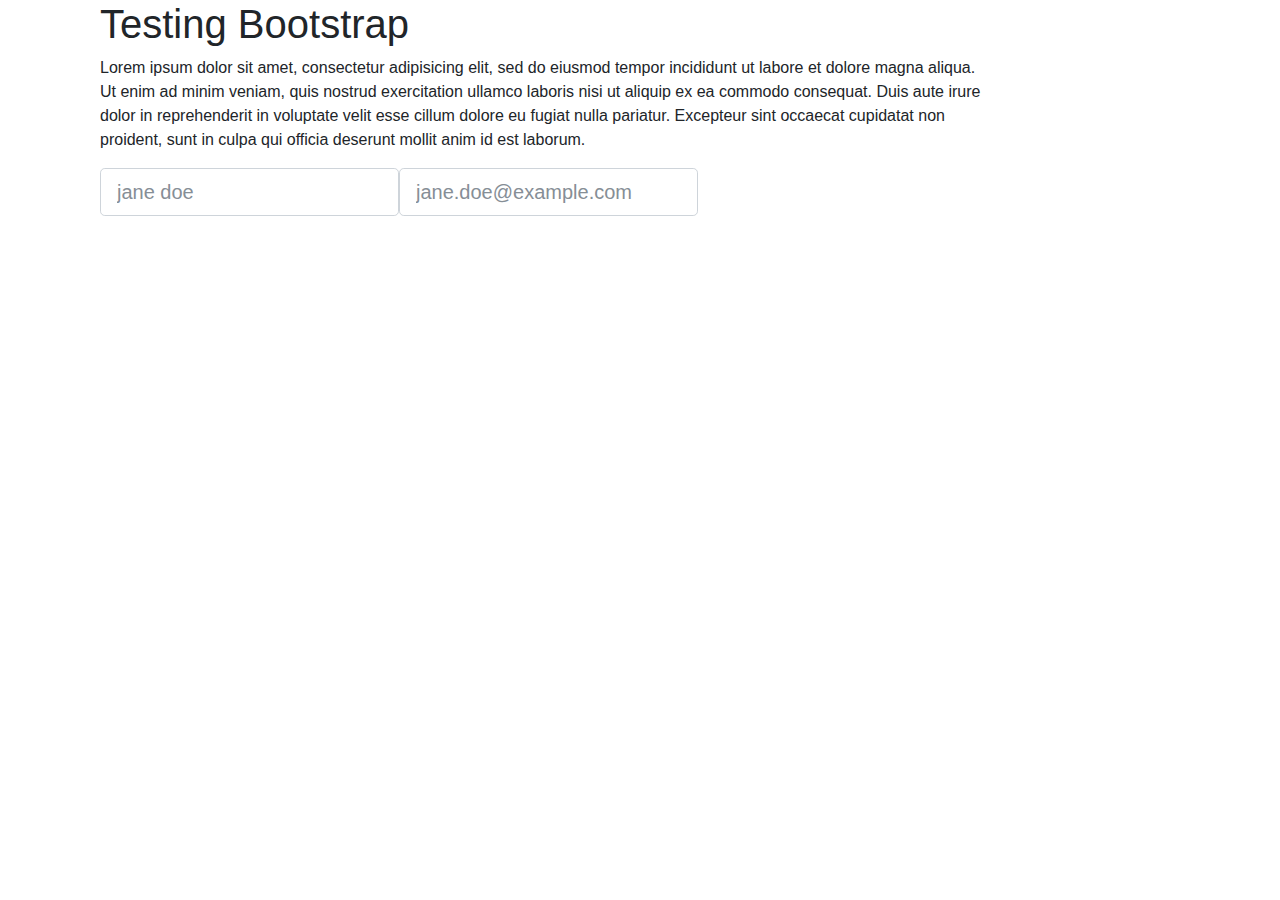
<file: bootstrap/index.html>
<!doctype html>
<html lang="en">
  <head>
    <title>Testing bootsrap</title>
    <!-- Required meta tags -->
    <meta charset="utf-8">
    <meta name="viewport" content="width=device-width, initial-scale=1, shrink-to-fit=no">

    <!-- Bootstrap CSS -->
    <link rel="stylesheet" href="css/bootstrap.min.css">
    <!--
    <link rel="stylesheet" href="https://maxcdn.bootstrapcdn.com/bootstrap/4.0.0-beta.2/css/bootstrap.min.css" integrity="sha384-PsH8R72JQ3SOdhVi3uxftmaW6Vc51MKb0q5P2rRUpPvrszuE4W1povHYgTpBfshb" crossorigin="anonymous">
    -->
  </head>
  <body>

    <section id="cover">
      <div id="cover-caption">
        <div class="container">
          <div class="col-sm-10 col-sm-offset-1">
            <h1>Testing Bootstrap</h1>
            <p>Lorem ipsum dolor sit amet, consectetur adipisicing elit, sed do eiusmod tempor incididunt ut labore et dolore magna aliqua. Ut enim ad minim veniam, quis nostrud exercitation ullamco laboris nisi ut aliquip ex ea commodo consequat. Duis aute irure dolor in reprehenderit in voluptate velit esse cillum dolore eu fugiat nulla pariatur. Excepteur sint occaecat cupidatat non proident, sunt in culpa qui officia deserunt mollit anim id est laborum.</p>
            <form action="" class="form-inline">
              <div class="form-group">
                <label class="sr-only">Name</label>
                <input type="text" class="form-control form-control-lg" placeholder="jane doe" name="" value="">
              </div>
              <div class="form-group">
                <label class="sr-only">email</label>
                <input type="email" class="form-control form-control-lg" placeholder="jane.doe@example.com" name="" value="">
              </div>
            </form>
          </div>
        </div>
      </div>
    </section>


    <!-- Optional JavaScript -->
    <!-- jQuery first, then Popper.js, then Bootstrap JS -->
    <script src="https://code.jquery.com/jquery-3.2.1.slim.min.js" integrity="sha384-KJ3o2DKtIkvYIK3UENzmM7KCkRr/rE9/Qpg6aAZGJwFDMVNA/GpGFF93hXpG5KkN" crossorigin="anonymous"></script>
    <script src="https://cdnjs.cloudflare.com/ajax/libs/popper.js/1.12.3/umd/popper.min.js" integrity="sha384-vFJXuSJphROIrBnz7yo7oB41mKfc8JzQZiCq4NCceLEaO4IHwicKwpJf9c9IpFgh" crossorigin="anonymous"></script>
    <script src="js/bootstrap.min.js"></script>
    <!--
    <script src="https://maxcdn.bootstrapcdn.com/bootstrap/4.0.0-beta.2/js/bootstrap.min.js" integrity="sha384-alpBpkh1PFOepccYVYDB4do5UnbKysX5WZXm3XxPqe5iKTfUKjNkCk9SaVuEZflJ" crossorigin="anonymous"></script>
    -->
  </body>
</html>
</file>
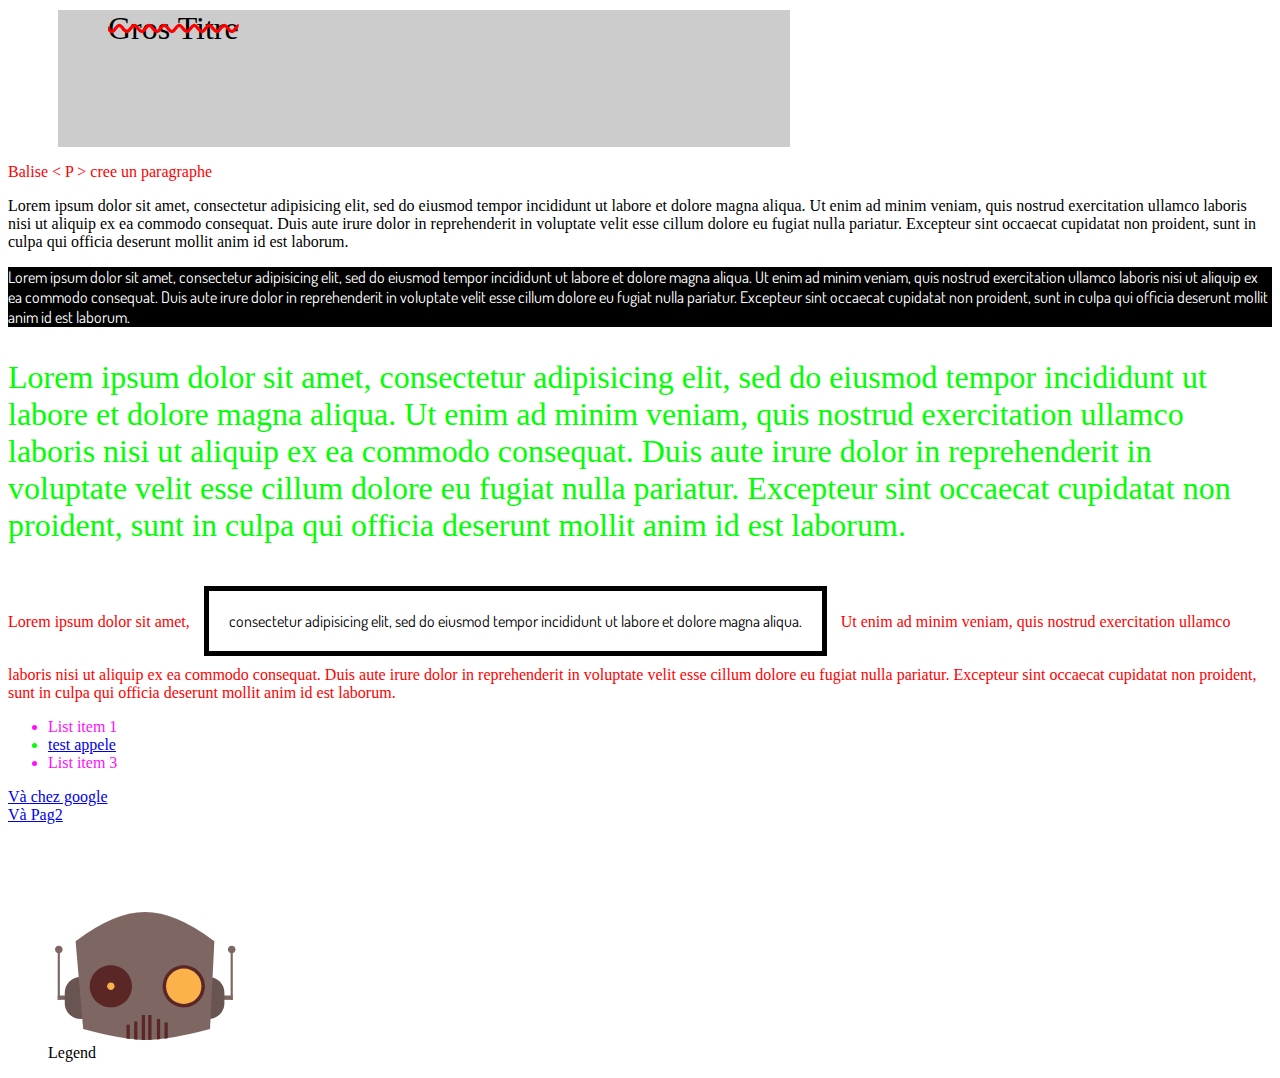
<file: html css/index.html>
<!DOCTYPE html>
<html>
  <head>
    <meta charset="utf-8" />
    <title> Ma premiere page </title>
    <link rel="stylesheet" href="assets/css/style.css">
    <style>
      @import url('https://fonts.googleapis.com/css?family=Dosis');
    </style>
  </head>

  <body>
    <!-- things -->
    <h1 id="top">Gros Titre</h1>
    <p style="color:#ff0000"> Balise < P > cree un paragraphe </p>
    <p>Lorem ipsum dolor sit amet, consectetur adipisicing elit, sed do eiusmod tempor incididunt ut labore et dolore magna aliqua. Ut enim ad minim veniam, quis nostrud exercitation ullamco laboris nisi ut aliquip ex ea commodo consequat. Duis aute irure dolor in reprehenderit in voluptate velit esse cillum dolore eu fugiat nulla pariatur. Excepteur sint occaecat cupidatat non proident, sunt in culpa qui officia deserunt mollit anim id est laborum.</p>
    <p class="p1">Lorem ipsum dolor sit amet, consectetur adipisicing elit, sed do eiusmod tempor incididunt ut labore et dolore magna aliqua.  Ut enim ad minim veniam, quis nostrud exercitation ullamco laboris nisi ut aliquip ex ea commodo consequat. Duis aute irure dolor in reprehenderit in voluptate velit esse cillum dolore eu fugiat nulla pariatur. Excepteur sint occaecat cupidatat non proident, sunt in culpa qui officia deserunt mollit anim id est laborum.</p>
    <p class="p2">Lorem ipsum dolor sit amet, consectetur adipisicing elit, sed do eiusmod tempor incididunt ut labore et dolore magna aliqua. Ut enim ad minim veniam, quis nostrud exercitation ullamco laboris nisi ut aliquip ex ea commodo consequat. Duis aute irure dolor in reprehenderit in voluptate velit esse cillum dolore eu fugiat nulla pariatur. Excepteur sint occaecat cupidatat non proident, sunt in culpa qui officia deserunt mollit anim id est laborum.</p>
    <p class="p3">Lorem ipsum dolor sit amet, <span class="monSpan">consectetur adipisicing elit, sed do eiusmod tempor incididunt ut labore et dolore magna aliqua.</span> Ut enim ad minim veniam, quis nostrud exercitation ullamco laboris nisi ut aliquip ex ea commodo consequat. Duis aute irure dolor in reprehenderit in voluptate velit esse cillum dolore eu fugiat nulla pariatur. Excepteur sint occaecat cupidatat non proident, sunt in culpa qui officia deserunt mollit anim id est laborum.</p>

    <ul id="test">
      <li>List item 1</li>
      <li class="p2"><a href="tel:+33768862351">test appele</a></li>
      <li>List item 3</li>
    </ul>

    <a href="http://www.google.com" target="_self">Và chez google</a> <br /> <a href="pag2.html" target="_self">Và Pag2</a>


    <br />
<figure>   <a href="#top"><img src="assets/img/robo.svg" alt="Robots Head" title="Cute!"></a>
  <figcaption>Legend</figcaption>
</figure>


  </body>
</html>
</file>
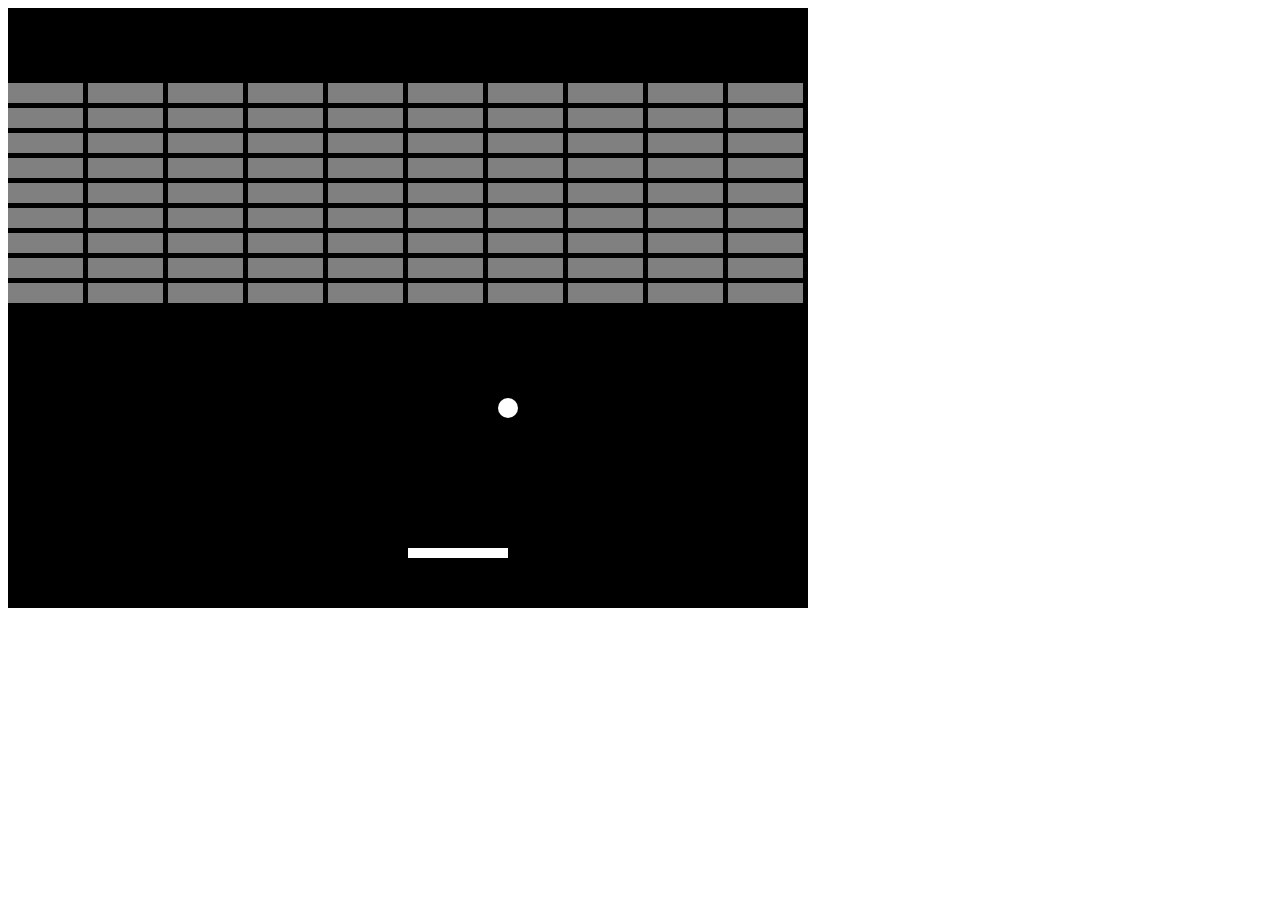
<file: js game/index.html>
<!DOCTYPE html>
<html>
  <head>
    <meta charset="text/html;utf-8" http-equiv="content-type">
    <meta content="utf-8" http-equiv="encoding">
    <title></title>
  </head>
  <body>
    <script type="text/javascript">
      var ballX = 75;
      var ballY = 75;

      var ballSpeedX = 5;
      var ballSpeedY = 5;
      var ballSpeedMult = 1.01;

      const PADDLE_WIDTH = 100;
      const PADDLE_THICKNESS = 10;
      const PADDLE_DIST_EDGE = 60;
      var paddleX = 400;

      const BRICK_W = 80;
      const BRICK_H = 25;
      const BRICK_GAP = 5;
      const BRICK_COLS = 10;
      const BRICK_ROW = 12;

      var brickGrid=new Array(BRICK_ROW*BRICK_COLS);


      var mouseX;
      var mouseY;

      function resetBricks(){
        for (var i = 0; i < brickGrid.length; i++) {
          if (i < BRICK_COLS*3) {
            brickGrid[i] = false;
          }else{
            brickGrid[i] = true;
          }
        }
      }

      window.onload = function(){
        canvas =document.getElementById('gameCanvas');
        canvasContext = canvas.getContext('2d');

        var framesPerSecond = 30;
        setInterval(updateAll, 1000/framesPerSecond);

        canvas.addEventListener('mousemove', updateMousePos);
        resetBricks();
        resetBall();
      }

      function updateMousePos(evt){
        var rect = canvas.getBoundingClientRect();
        var root = document.documentElement;

        mouseX = evt.clientX - rect.left - root.scrollLeft;
        mouseY = evt.clientY - rect.top - root.scrollTop;

        paddleX = mouseX-PADDLE_WIDTH/2;

      }

      function updateAll(){
        moveAll();
        drawAll();
      }

      function resetBall(){
        ballX= canvas.width/2;
        ballY= canvas.height/2;
      }

      function ballMove() {
        ballX+= ballSpeedX;
        ballY+= ballSpeedY;

        if (ballX+10 >= canvas.width){
          ballSpeedX *= -1;
          ballSpeedUp();
        }
        if (ballX-10<= 0) {
          ballSpeedX *= -1;
          ballSpeedUp();
        }
        if (ballY+10 >= canvas.height){
          resetBall()
        }

        if (ballY-10<= 0){
          ballSpeedY *= -1;
          ballSpeedUp();
        }
      }//function Ball Move

      function ballSpeedUp() {

        ballSpeedX *= ballSpeedMult;
        ballSpeedY *= ballSpeedMult;

      }

      function ballPaddleHandeling(){
        var paddleTopEdgeY = canvas.height-PADDLE_DIST_EDGE;
        var paddleBottomEdgeY = paddleTopEdgeY+PADDLE_THICKNESS;
        var paddleLeftEdgeX = paddleX;
        var paddleRightEdgeX = paddleLeftEdgeX+PADDLE_WIDTH;
        if (ballY+10>paddleTopEdgeY &&
            ballY-10<paddleBottomEdgeY &&
            ballX+10>paddleLeftEdgeX &&
            ballX-10<paddleRightEdgeX)
            {

          ballSpeedY *= -1;
          var centerOfPaddle = paddleX + PADDLE_WIDTH/2;
          var ballDistancePaddleCenter = ballX -centerOfPaddle;
          ballSpeedX = ballDistancePaddleCenter * 0.15;

          ballSpeedUp();
        }// ball touches paddle
      }

     function ballBrickHandeling(){
        var ballOverBlock = brickIndexCalq(Math.floor(ballX/BRICK_W),Math.floor(ballY/BRICK_H));
        if (ballOverBlock>= 0 && ballOverBlock <= BRICK_ROW*BRICK_COLS) {
          if (brickGrid[ballOverBlock]) {
            brickGrid[ballOverBlock] = false;

            var prevBallX = ballX- ballSpeedX;
            var prevBallY = ballY- ballSpeedY;

            if( Math.floor(prevBallX/BRICK_W) != Math.floor(ballX/BRICK_W)){
              ballSpeedX *= -1;
              ballSpeedUp();
            }
            if(Math.floor(prevBallY/BRICK_H) != Math.floor(ballY/BRICK_H)){
              ballSpeedY *= -1;
              ballSpeedUp();
            }
          }// if block exists
        }// if ball is touching a block
      }//ballBrickHandeling function

      function moveAll(){
       ballMove();
       ballPaddleHandeling();
       ballBrickHandeling();
        
      }//Function Move All

      function drawAll(){
        colorRect(0,0, canvas.width,canvas.height, 'black');
        colorCircle(ballX,ballY, 10, 'white');
        colorRect(paddleX,canvas.height-PADDLE_DIST_EDGE, PADDLE_WIDTH,PADDLE_THICKNESS, 'white');
        drawBricks();

        colorText(Math.floor(mouseX/BRICK_W)+" , "+ Math.floor(mouseY/BRICK_H)+" : "+brickIndexCalq(Math.floor(mouseX/BRICK_W),Math.floor(mouseY/BRICK_H)), mouseX,mouseY, 'Red');
      }

      function colorRect(topLeftX,topLeftY, boxWidth,boxHeight, fillColor){
        canvasContext.fillStyle = fillColor;
        canvasContext.fillRect(topLeftX,topLeftY, boxWidth,boxHeight);
      }

      function colorCircle(centerX,centerY, radius, fillColor){
        canvasContext.fillStyle = fillColor;
        canvasContext.beginPath();
        canvasContext.arc(centerX,centerY, radius, 0, Math.PI*2, true);
        canvasContext.fill();
      }
      function colorText(showWords, textX, textY, textColor){
        canvasContext.fillStyle = textColor;
        canvasContext.fillText(showWords, textX, textY);
        }

        function brickIndexCalq(y,x) {
          return BRICK_COLS * x + y;
        }

        function drawBricks(){
          for (var eachRow = 0; eachRow < BRICK_ROW; eachRow++) {
            for (var eachCol = 0 ; eachCol < BRICK_COLS; eachCol++) {
              var arrayIndex = brickIndexCalq(eachCol,eachRow);
              if (brickGrid[arrayIndex]){
                colorRect(eachCol*BRICK_W,eachRow*BRICK_H , BRICK_W-BRICK_GAP,BRICK_H-BRICK_GAP , "gray");
              }//if brick exists
            }// For each col
          }// for each row
        }// function draw bricks

    </script>
  <canvas id="gameCanvas" width="800" height="600">

  </canvas>

  </body>
</html>
</file>
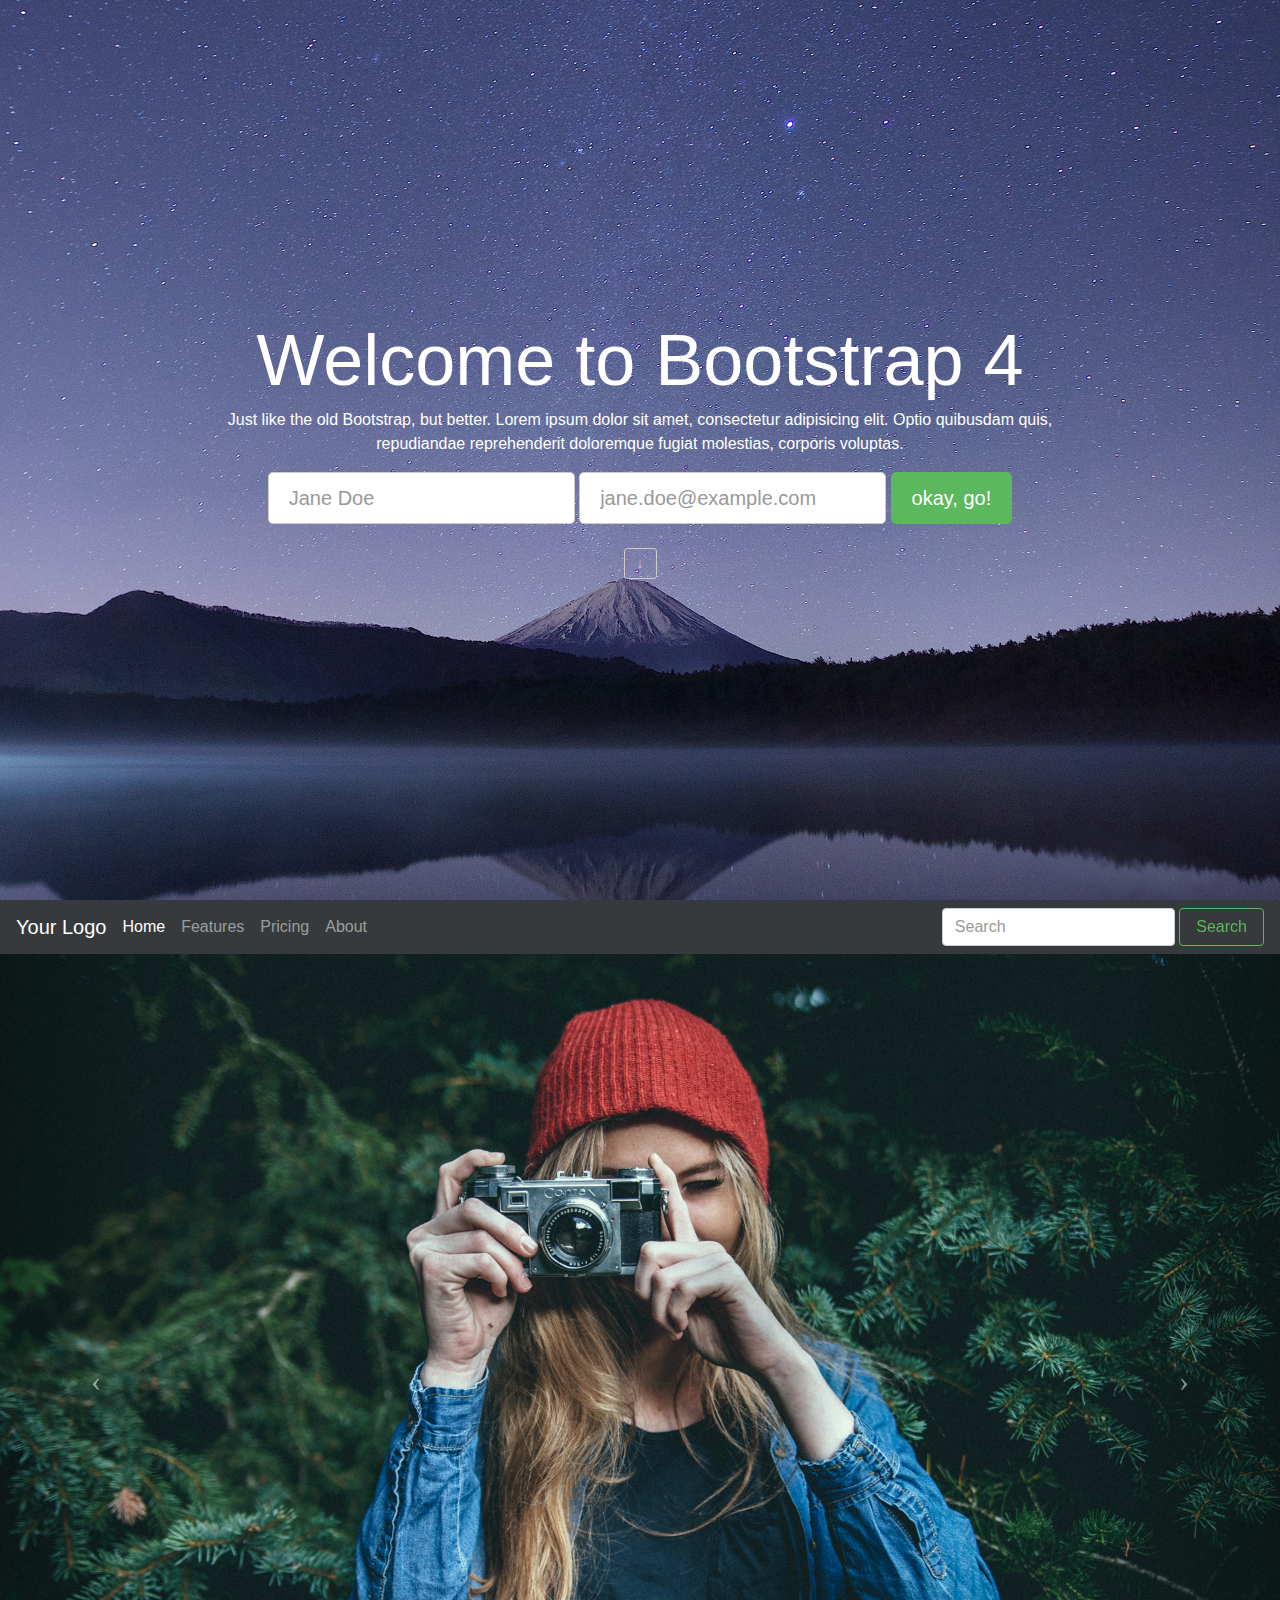
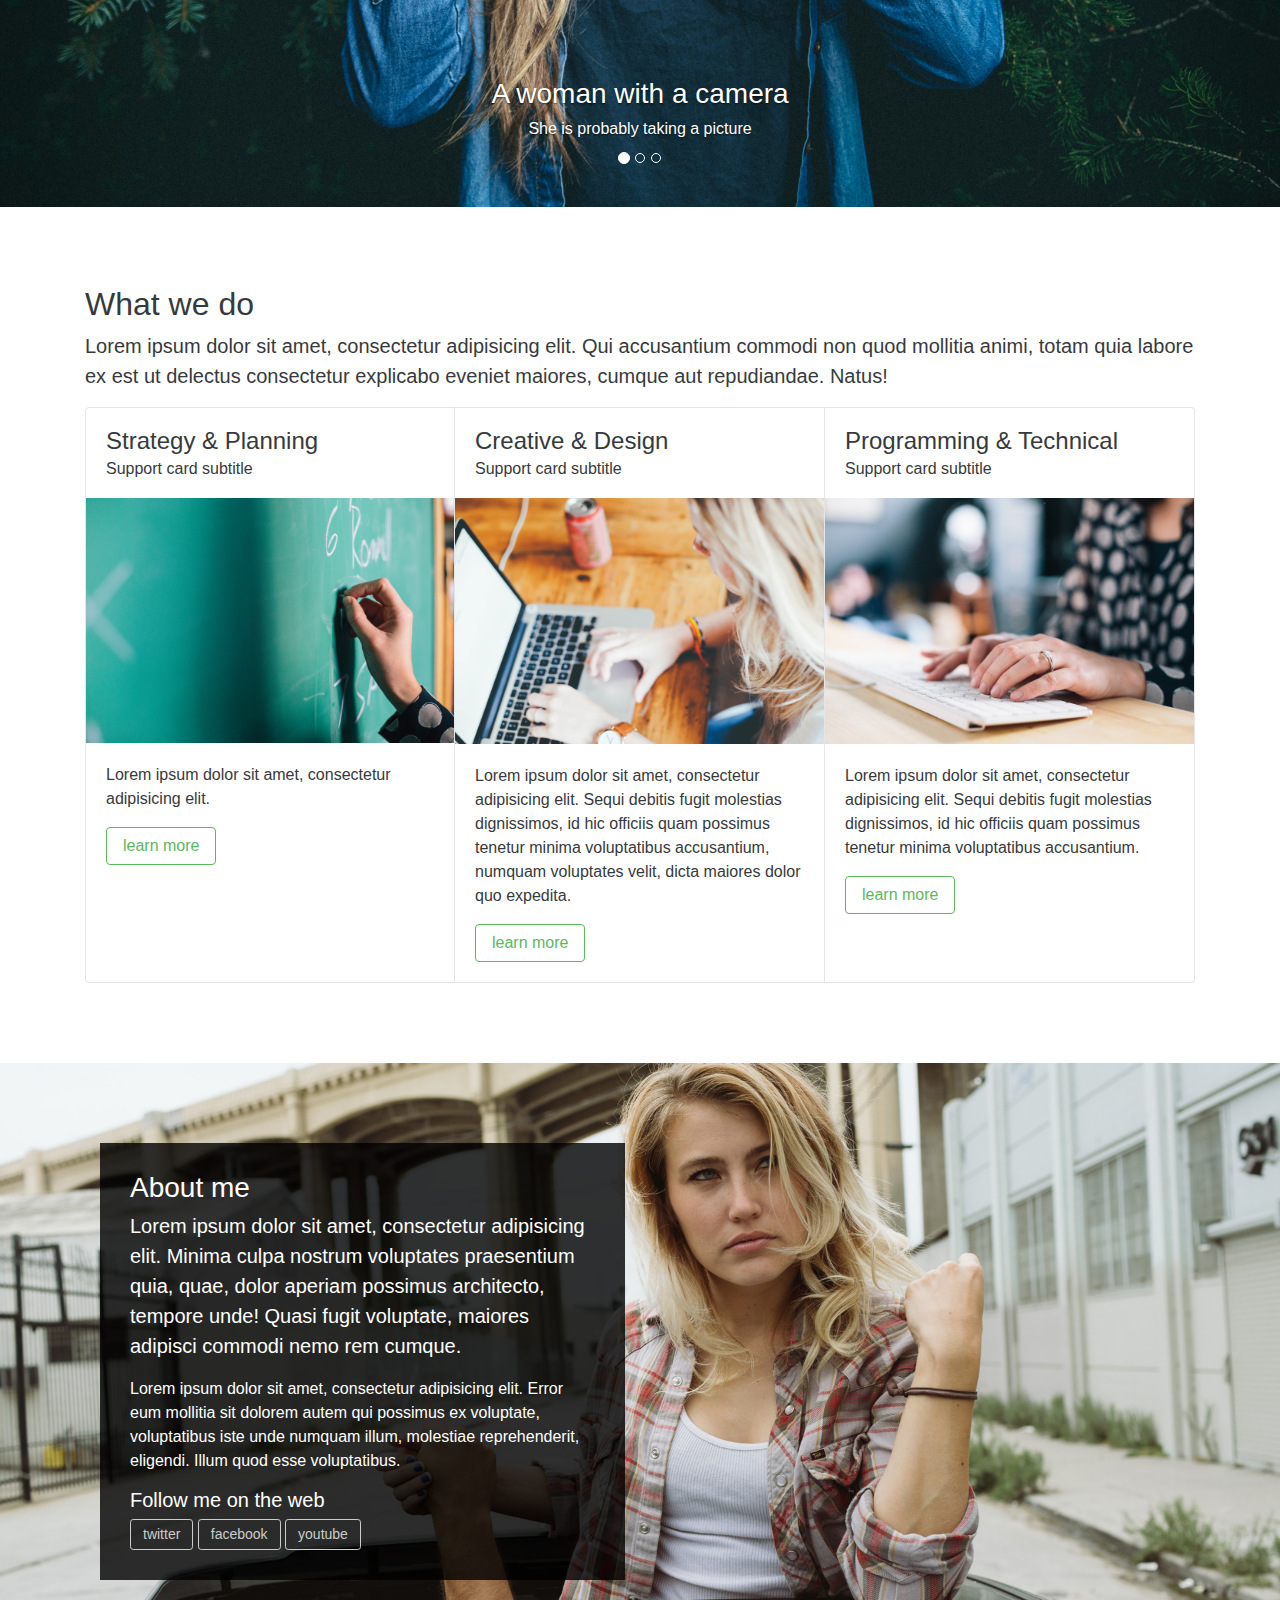
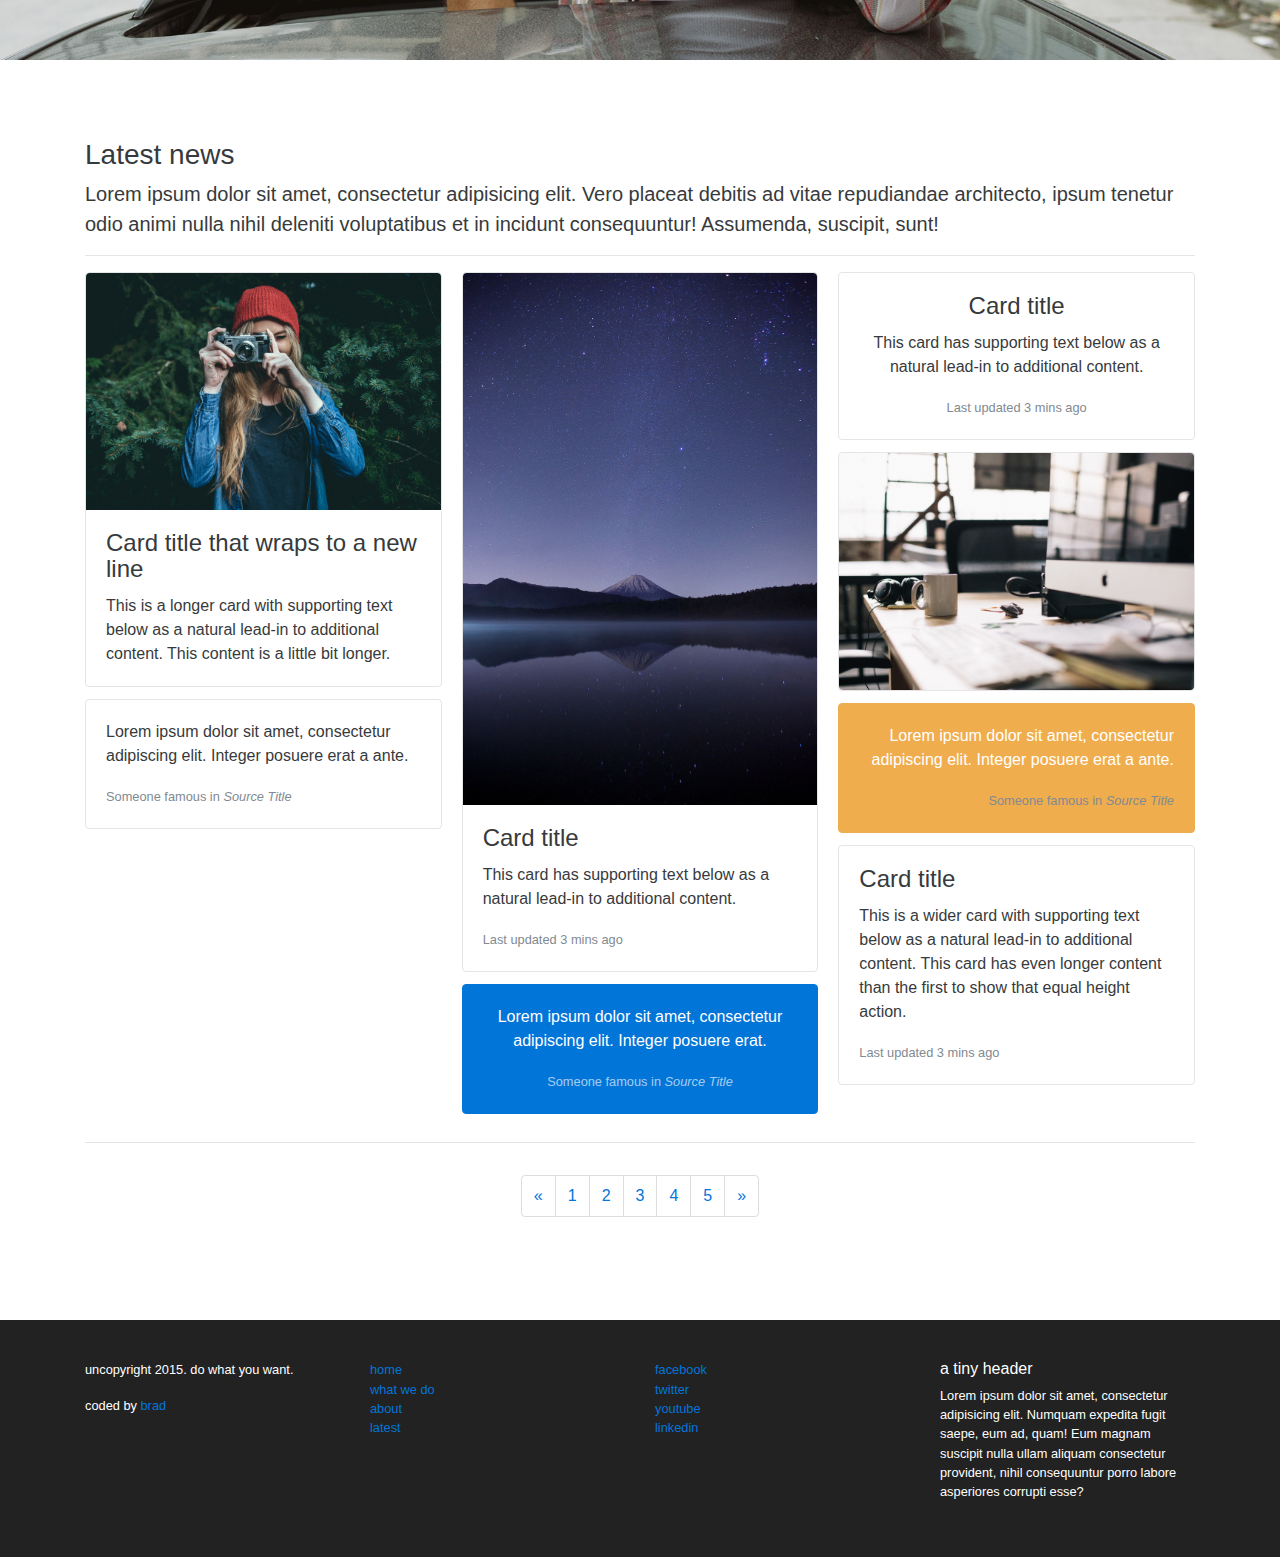
<file: bootstrap/bootstrap4/index.html>
<!DOCTYPE html>
<html lang="en">
  <head>
    <!-- Required meta tags always come first -->
    <meta charset="utf-8">
    <meta name="viewport" content="width=device-width, initial-scale=1, shrink-to-fit=no">
    <meta http-equiv="x-ua-compatible" content="ie=edge">

    <!-- Bootstrap CSS -->
    <link rel="stylesheet" href="bower_components/bootstrap/dist/css/bootstrap.min.css">
    
    <!-- Custom CSS -->
    <link rel="stylesheet" href="styles.css">
    
  </head>
  <body>
    
    <section id="cover">
        <div id="cover-caption">
            <div class="container">
                <div class="col-sm-10 col-sm-offset-1">
                    <h1 class="display-3">Welcome to Bootstrap 4</h1>
                    <p>Just like the old Bootstrap, but better. Lorem ipsum dolor sit amet, consectetur adipisicing elit. Optio quibusdam quis, repudiandae reprehenderit doloremque fugiat molestias, corporis voluptas.</p>
                    
                    <form action="" class="form-inline">
                        <div class="form-group">
                            <label class="sr-only">Name</label>
                            <input type="text" class="form-control form-control-lg" placeholder="Jane Doe">
                        </div>
                        <div class="form-group">
                            <label class="sr-only">Email</label>
                            <input type="text" class="form-control form-control-lg" placeholder="jane.doe@example.com">
                        </div>
                        <button type="submit" class="btn btn-success btn-lg">okay, go!</button>
                    </form>
                    
                    <br>
                    
                    <a href="#nav-main" class="btn btn-secondary-outline btn-sm" role="button">&darr;</a>
                </div>
            </div>
        </div>
    </section>
    
    
    
    
    <nav class="navbar navbar-dark bg-inverse navbar-full" id="nav-main">
        <a class="navbar-brand" href="#">Your Logo</a>
        <ul class="nav navbar-nav">
            <li class="nav-item active">
                <a class="nav-link" href="#">Home <span class="sr-only">(current)</span></a>
            </li>
            <li class="nav-item">
                <a class="nav-link" href="#">Features</a>
            </li>
            <li class="nav-item">
                <a class="nav-link" href="#">Pricing</a>
            </li>
            <li class="nav-item">
                <a class="nav-link" href="#">About</a>
            </li>
        </ul>
        <form class="form-inline pull-xs-right">
            <input class="form-control" type="text" placeholder="Search">
            <button class="btn btn-success-outline" type="submit">Search</button>
        </form>
    </nav>
    
    
    <section id="carousel">
        <div id="carousel-home" class="carousel slide" data-ride="carousel">
            <ol class="carousel-indicators">
                <li data-target="#carousel-home" data-slide-to="0" class="active"></li>
                <li data-target="#carousel-home" data-slide-to="1"></li>
                <li data-target="#carousel-home" data-slide-to="2"></li>
            </ol>
            <div class="carousel-inner" role="listbox">
                <div class="carousel-item active">
                    <img src="img/woman-camera.jpg" alt="Woman taking picture with a camera">
                    
                    <div class="carousel-caption">
                        <h3>A woman with a camera</h3>
                        <p>She is probably taking a picture</p>
                    </div>
                </div>
                <div class="carousel-item">
                    <img src="img/spiderweb.jpg" alt="A wet spiderweb">
                    
                    <div class="carousel-caption">
                        <h3>Down came the rain</h3>
                        <p>And washed the spider out</p>
                    </div>
                </div>
                <div class="carousel-item">
                    <img src="img/hearthand.jpg" alt="Two hands making a heart">
                    
                    <div class="carousel-caption">
                        <h3>Making love</h3>
                        <p>With their hands...</p>
                    </div>
                </div>
            </div>
            <a class="left carousel-control" href="#carousel-home" role="button" data-slide="prev">
                <span class="icon-prev" aria-hidden="true"></span>
                <span class="sr-only">Previous</span>
            </a>
            <a class="right carousel-control" href="#carousel-home" role="button" data-slide="next">
                <span class="icon-next" aria-hidden="true"></span>
                <span class="sr-only">Next</span>
            </a>
        </div>
    </section>
    
    
    
    <section id="what-we-do">
         <div class="section-content">
             <div class="container">
                 <h2>What we do</h2>
                 <p class="lead">Lorem ipsum dolor sit amet, consectetur adipisicing elit. Qui accusantium commodi non quod mollitia animi, totam quia labore ex est ut delectus consectetur explicabo eveniet maiores, cumque aut repudiandae. Natus!</p>
             
                 <div class="row">
                     <div class="col-sm-12">
                         <div class="card-group">
                             <div class="card">
                                 <div class="card-block">
                                     <h4 class="card-title">Strategy &amp; Planning</h4>
                                     <h6 class="card-subtitle">Support card subtitle</h6>
                                 </div>
                                 <img src="img/chalkboard.jpg" alt="a chalkboard">
                                 <div class="card-block">
                                     <p class="card-text">Lorem ipsum dolor sit amet, consectetur adipisicing elit.</p>
                                     <button type="button" class="btn btn-success-outline" data-toggle="modal" data-target="#myModal">learn more</button>
                                 </div>
                             </div>

                             <div class="card">
                                 <div class="card-block">
                                     <h4 class="card-title">Creative &amp; Design</h4>
                                     <h6 class="card-subtitle">Support card subtitle</h6>
                                 </div>
                                 <img src="img/working.jpg" alt="working on a laptop">
                                 <div class="card-block">
                                     <p class="card-text">Lorem ipsum dolor sit amet, consectetur adipisicing elit. Sequi debitis fugit molestias dignissimos, id hic officiis quam possimus tenetur minima voluptatibus accusantium, numquam voluptates velit, dicta maiores dolor quo expedita.</p>
                                     <button type="button" class="btn btn-success-outline" data-toggle="modal" data-target="#myModal">learn more</button>
                                 </div>
                             </div>

                             <div class="card">
                                 <div class="card-block">
                                     <h4 class="card-title">Programming &amp; Technical</h4>
                                     <h6 class="card-subtitle">Support card subtitle</h6>
                                 </div>
                                 <img src="img/programming.jpg" alt="fingers typing on a keyboard">
                                 <div class="card-block">
                                     <p class="card-text">Lorem ipsum dolor sit amet, consectetur adipisicing elit. Sequi debitis fugit molestias dignissimos, id hic officiis quam possimus tenetur minima voluptatibus accusantium.</p>
                                     <button type="button" class="btn btn-success-outline" data-toggle="modal" data-target="#myModal">learn more</button>
                                 </div>
                             </div>
                         </div>
                     </div>
                 </div>
             </div>
         </div>
    </section>
    
    
    
    <section id="about">
        <div class="section-content">
            <div class="container">
                <div class="col-md-6">
                    <div class="about-text">
                        <h3>About me</h3>
                        <p class="lead">Lorem ipsum dolor sit amet, consectetur adipisicing elit. Minima culpa nostrum voluptates praesentium quia, quae, dolor aperiam possimus architecto, tempore unde! Quasi fugit voluptate, maiores adipisci commodi nemo rem cumque.</p>
                        <p>Lorem ipsum dolor sit amet, consectetur adipisicing elit. Error eum mollitia sit dolorem autem qui possimus ex voluptate, voluptatibus iste unde numquam illum, molestiae reprehenderit, eligendi. Illum quod esse voluptatibus.</p>
                        
                        <h5>Follow me on the web</h5>
                        <a href="" class="btn btn-sm btn-secondary-outline">twitter</a>
                        <a href="" class="btn btn-sm btn-secondary-outline">facebook</a>
                        <a href="" class="btn btn-sm btn-secondary-outline">youtube</a>
                    </div>
                </div>
            </div>
        </div>
    </section>
    
    
    
    <section id="news">
        <div class="section-content">
            <div class="container">
                
                <h3>Latest news</h3>
                <p class="lead">Lorem ipsum dolor sit amet, consectetur adipisicing elit. Vero placeat debitis ad vitae repudiandae architecto, ipsum tenetur odio animi nulla nihil deleniti voluptatibus et in incidunt consequuntur! Assumenda, suscipit, sunt!</p>
                
                <hr>
                
                <div class="row">
                    <div class="col-sm-12">
                        
                        <div class="card-columns">
                            <div class="card">
                                <img class="card-img-top" src="img/woman-camera.jpg" alt="woman with a camera">
                                <div class="card-block">
                                    <h4 class="card-title">Card title that wraps to a new line</h4>
                                    <p class="card-text">This is a longer card with supporting text below as a natural lead-in to additional content. This content is a little bit longer.</p>
                                </div>
                            </div>
                            <div class="card card-block">
                                <blockquote class="card-blockquote">
                                    <p>Lorem ipsum dolor sit amet, consectetur adipiscing elit. Integer posuere erat a ante.</p>
                                    <footer>
                                        <small class="text-muted">
                                        Someone famous in <cite title="Source Title">Source Title</cite>
                                        </small>
                                    </footer>
                                </blockquote>
                            </div>
                            <div class="card">
                                <img class="card-img-top" src="img/stars.jpg" alt="landscape photography of stars">
                                <div class="card-block">
                                    <h4 class="card-title">Card title</h4>
                                    <p class="card-text">This card has supporting text below as a natural lead-in to additional content.</p>
                                    <p class="card-text"><small class="text-muted">Last updated 3 mins ago</small></p>
                                </div>
                            </div>
                            <div class="card card-block card-inverse card-primary text-xs-center">
                                <blockquote class="card-blockquote">
                                    <p>Lorem ipsum dolor sit amet, consectetur adipiscing elit. Integer posuere erat.</p>
                                    <footer>
                                        <small>
                                        Someone famous in <cite title="Source Title">Source Title</cite>
                                        </small>
                                    </footer>
                                </blockquote>
                            </div>
                            <div class="card card-block text-xs-center">
                                <h4 class="card-title">Card title</h4>
                                <p class="card-text">This card has supporting text below as a natural lead-in to additional content.</p>
                                <p class="card-text"><small class="text-muted">Last updated 3 mins ago</small></p>
                            </div>
                            <div class="card">
                                <img class="card-img" src="img/computer.jpg" alt="A desktop with a computer on it">
                            </div>
                            <div class="card card-block text-xs-right card-warning card-inverse">
                                <blockquote class="card-blockquote">
                                    <p>Lorem ipsum dolor sit amet, consectetur adipiscing elit. Integer posuere erat a ante.</p>
                                    <footer>
                                        <small class="text-muted">
                                        Someone famous in <cite title="Source Title">Source Title</cite>
                                        </small>
                                    </footer>
                                </blockquote>
                            </div>
                            <div class="card card-block">
                                <h4 class="card-title">Card title</h4>
                                <p class="card-text">This is a wider card with supporting text below as a natural lead-in to additional content. This card has even longer content than the first to show that equal height action.</p>
                                <p class="card-text"><small class="text-muted">Last updated 3 mins ago</small></p>
                            </div>
                        </div>
                        
                        <hr>
                        
                        <nav class="text-xs-center">
                            <ul class="pagination">
                                <li class="page-item">
                                    <a class="page-link" href="#" aria-label="Previous">
                                        <span aria-hidden="true">&laquo;</span>
                                        <span class="sr-only">Previous</span>
                                    </a>
                                </li>
                                <li class="page-item"><a class="page-link" href="#">1</a></li>
                                <li class="page-item"><a class="page-link" href="#">2</a></li>
                                <li class="page-item"><a class="page-link" href="#">3</a></li>
                                <li class="page-item"><a class="page-link" href="#">4</a></li>
                                <li class="page-item"><a class="page-link" href="#">5</a></li>
                                <li class="page-item">
                                    <a class="page-link" href="#" aria-label="Next">
                                        <span aria-hidden="true">&raquo;</span>
                                        <span class="sr-only">Next</span>
                                    </a>
                                </li>
                            </ul>
                        </nav>                       
                        
                    </div>
                </div>
                
            </div>
        </div>
    </section>
    
    
    
    <footer id="footer-main">
        <div class="container">
            <div class="row">
                <div class="col-sm-3">
                    <p>uncopyright 2015. do what you want.</p>
                    <p>coded by <a href="http://bradhussey.ca/">brad</a></p>
                </div>
                <div class="col-sm-3">
                    <ul class="list-unstyled">
                        <li><a href="">home</a></li>
                        <li><a href="">what we do</a></li>
                        <li><a href="">about</a></li>
                        <li><a href="">latest</a></li>
                    </ul>
                </div>
                <div class="col-sm-3">
                    <ul class="list-unstyled">
                        <li><a href="">facebook</a></li>
                        <li><a href="">twitter</a></li>
                        <li><a href="">youtube</a></li>
                        <li><a href="">linkedin</a></li>
                    </ul>
                </div>
                <div class="col-sm-3">
                    <h6>a tiny header</h6>
                    <p>Lorem ipsum dolor sit amet, consectetur adipisicing elit. Numquam expedita fugit saepe, eum ad, quam! Eum magnam suscipit nulla ullam aliquam consectetur provident, nihil consequuntur porro labore asperiores corrupti esse?</p>
                </div>
            </div>
        </div>
    </footer>

    <!-- jQuery first, then Bootstrap JS. -->
    <script src="https://ajax.googleapis.com/ajax/libs/jquery/2.1.4/jquery.min.js"></script>
    <script src="bower_components/bootstrap/dist/js/bootstrap.min.js"></script>
  </body>
</html>
</file>
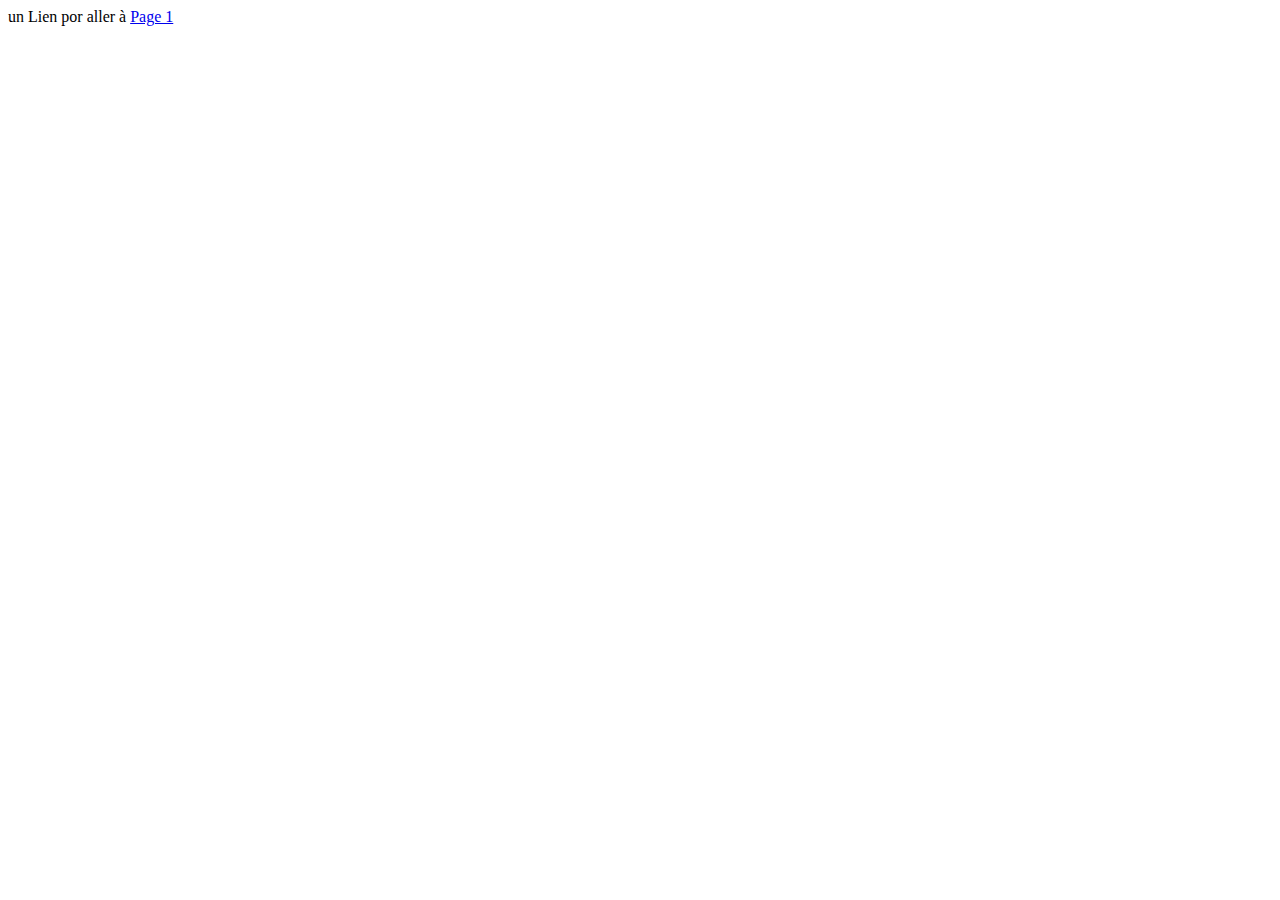
<file: html css/pag2.html>
<!DOCTYPE html>
<html>
  <head>
    <meta charset="utf-8">
    <title>Page 2</title>
  </head>
  <body>
    un Lien por aller à <a href="index.html#test" title="Retour a premier page">Page 1</a>
  </body>
</html>
</file>
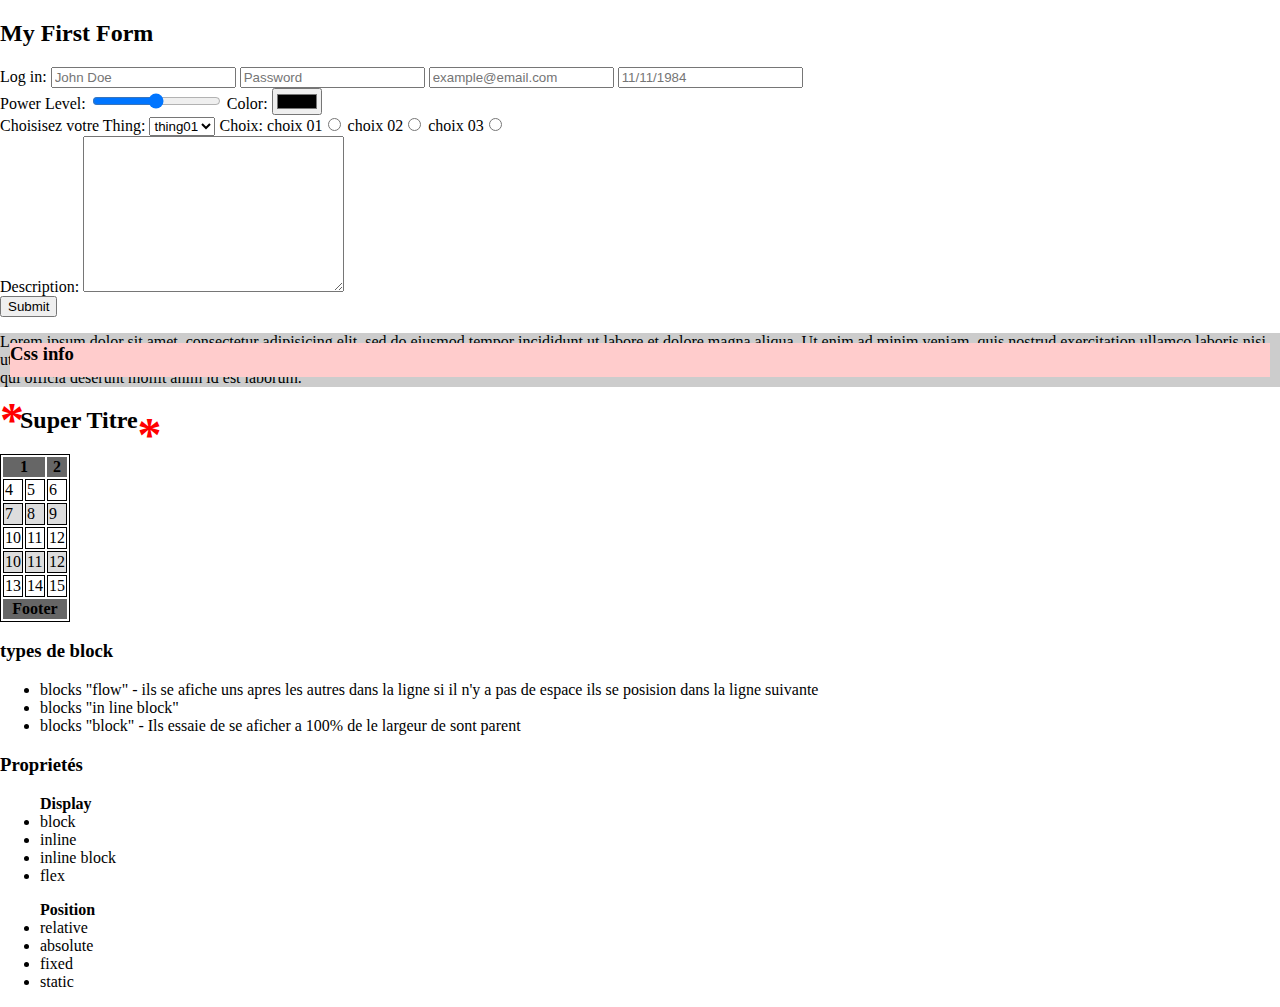
<file: htmlcss/pag2.html>
<!DOCTYPE html>
<html>
  <head>
    <meta charset="utf-8">
    <title>Page 2</title>
		<style>
			body{
				margin: 0px;
				padding: 0px;
			}

			.conteneur{
				background-color: #ccc;
				position: relative;
			}
			.conteneur h3{
				padding: 0px;
				margin: 0px;
				position: absolute;
				background-color: #fcc;
				top: 10px;
				bottom: 10px;
				right: 10px;
				left: 10px;
				/* transform: translateY(-100%);*/
			}

			h2.star{
				position: relative;
				padding-left:20px;

			}
			.star::before, .star::after{
				position: absolute;
				color: red;
				content: "*";
				font-size: 2em;
			}
			.star::before{
				top: -15px;
				left: 0;
			}

			table, tr, td{
				border: 1px solid #000;

			}
			thead, tfoot{
				background: #666; 
			}
			tbody tr:nth-child(2n){
				background: #ddd;
			}
		</style>


  </head>
  <body>

		<h2>My First Form</h2>

		<form method="get" action="#">
			
			<input type="hidden" name="cache">

			<label> Log in:
				<input type="text" name="user" placeholder="John Doe">
				<input type="password" name="pass" placeholder="Password">
				<input type="email" name="email" placeholder="example@email.com">
				<input type="datetime" name="d" placeholder="11/11/1984">
			</label>
			</br>
			
			
			<label for="range"> Power Level:</label>
			<input type="range" name="slider">
			<label for="color"> Color:</label>
			<input type="color" name="coleur">

			</br>
			<label for="dropDown">Choisisez votre Thing:</label>
			<select name="dropDown" id="thing">
				<option value="01">thing01</option>
				<option value="02">thing02</option>
				<option value="03">thing03</option>
				<option value="04">thing04</option>
			</select>

			<label for="choix">Choix:</label>
			<label for="01">choix 01<input type="radio" id="01" name="choix"></label>
			<label for="02">choix 02<input type="radio" id="02" name="choix"></label>
			<label for="03">choix 03<input type="radio" id="03" name="choix"></label>

			</br>

			<label for="area de texte">Description:</label>
			<textarea name="area de texte" id="" cols="30" rows="10"></textarea>
					
			</br>

			<button type="butt">Submit</button>

		</form>

		<div class="conteneur">
			<h3>Css info</h3>
			<p>Lorem ipsum dolor sit amet, consectetur adipisicing elit, sed do eiusmod tempor incididunt ut labore et dolore magna aliqua. Ut enim ad minim veniam, quis nostrud exercitation ullamco laboris nisi ut aliquip ex ea commodo consequat. Duis aute irure dolor in reprehenderit in voluptate velit esse cillum dolore eu fugiat nulla pariatur. Excepteur sint occaecat cupidatat non proident, sunt in culpa qui officia deserunt mollit anim id est laborum.</p>
		</div>

		<h2 class="star">Super Titre</h2>

		<table>
			<thead>
				<tr>
					<th colspan="2">1</th>
					<th>2</th>
				</tr>
			</thead>
			<tbody>
				<tr>
					<td>4</td>
					<td>5</td>
					<td>6</td>
				</tr>
				<tr>
					<td>7</td>
					<td>8</td>
					<td>9</td>
				</tr>
				<tr>
					<td>10</td>
					<td>11</td>
					<td>12</td>
				</tr>
				<tr>
					<td>10</td>
					<td>11</td>
					<td>12</td>
				</tr>
				<tr>
					<td>13</td>
					<td>14</td>
					<td>15</td>
				</tr>
			</tbody>
			<tfoot>
				<tr>
					<th colspan="3">Footer</th>
				</tr>
			</tfoot>
		</table>

		<h3>types de block </h3>
			<ul>
				<li>blocks "flow" - ils se afiche uns apres les autres dans la ligne si il n'y a pas de espace ils se posision dans la ligne suivante</li>
				<li>blocks "in line block"</li>
				<li>blocks "block" - Ils essaie de se aficher a 100% de le largeur de sont parent</li>
			</ul>

			<h3>Proprietés</h3>
			<ul><label for="ul"><strong> Display</strong></label>
				<li>block</li>
				<li>inline</li>
				<li>inline block</li>
				<li>flex</li>
			</ul>

			<ul><label for="ul"><strong>Position</strong></label>
				<li>relative</li>
				<li>absolute</li>
				<li>fixed</li>
				<li>static</li>
			</ul>
  </body>
</html>
</file>
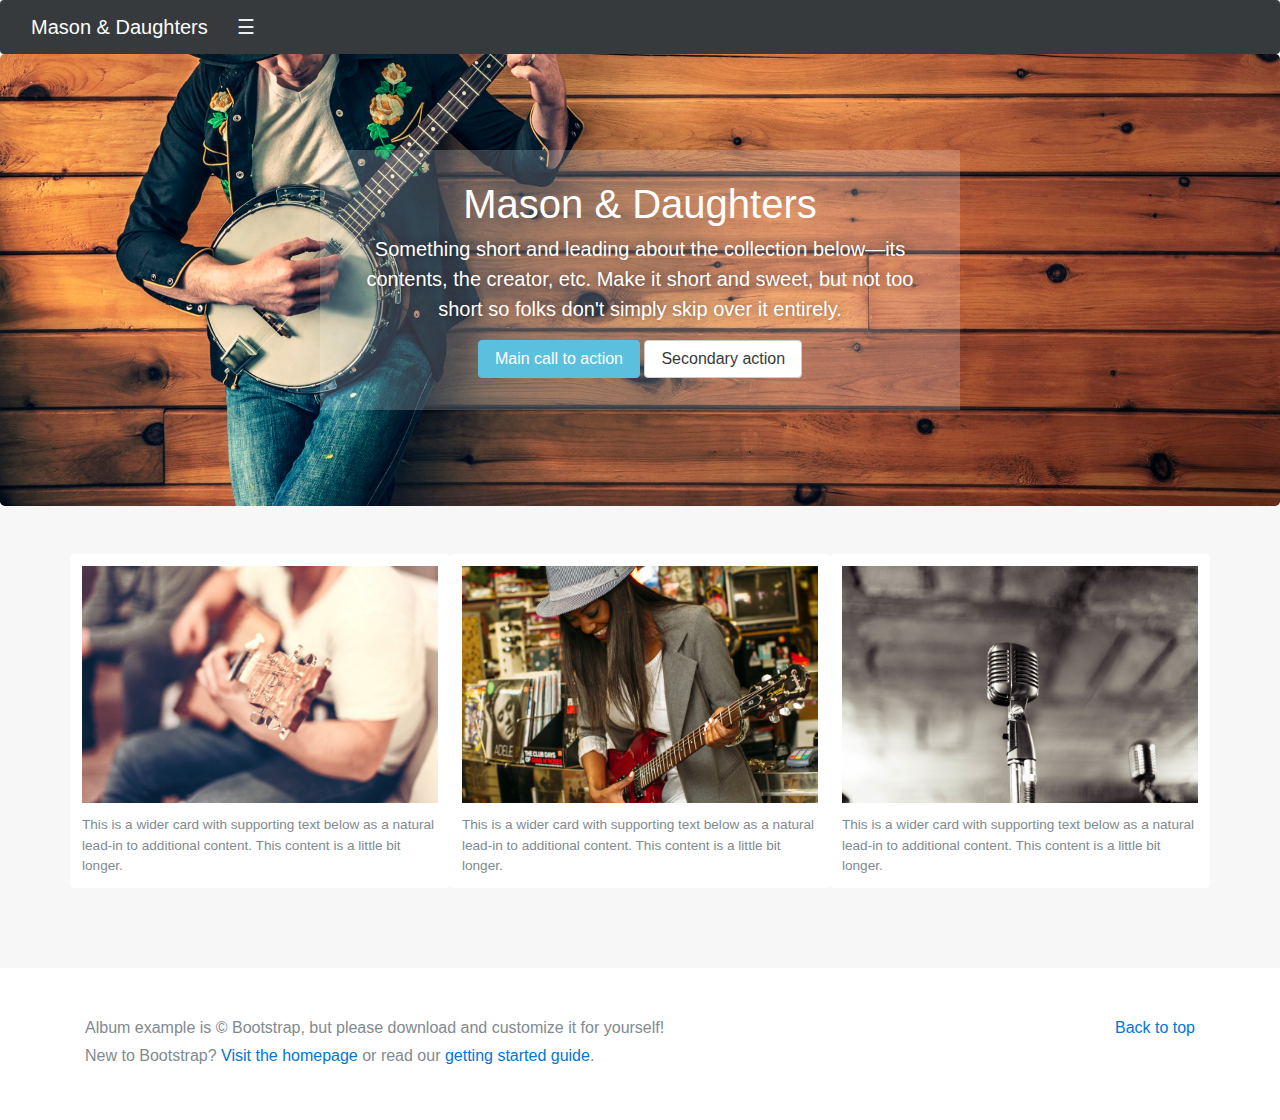
<file: bootstrap/bootstrap4/band.html>
<!DOCTYPE html>
<html lang="en">
<head>
    <!-- Required meta tags always come first -->
    <meta charset="utf-8">
    <meta name="viewport" content="width=device-width, initial-scale=1, shrink-to-fit=no">
    <meta http-equiv="x-ua-compatible" content="ie=edge">

    <!-- Bootstrap CSS -->
    <link rel="stylesheet" href="bower_components/bootstrap/dist/css/bootstrap.min.css">

    <!-- Custom CSS -->
    <link rel="stylesheet" href="band.css">

</head>
<body>

  
    <div class="navbar-collapse collapse inverse" id="navbar-header">
        <div class="container-fluid">
            <div class="about">
                <h4>About</h4>
                <p class="text-muted">Add some information about the album below, the author, or any other background context. Make it a few sentences long so folks can pick up some informative tidbits. Then, link them off to some social networking sites or contact information.</p>
            </div>
            <div class="social">
                <h4>Contact</h4>
                <ul class="list-unstyled">
                    <li><a href="#">Follow on Twitter</a></li>
                    <li><a href="#">Like on Facebook</a></li>
                    <li><a href="#">Email me</a></li>
                </ul>
            </div>
        </div>
    </div>
    <div class="navbar navbar-static-top navbar-dark bg-inverse">
        <div class="container-fluid">
            <button class="navbar-toggler" type="button" data-toggle="collapse" data-target="#navbar-header">
            &#9776;
            </button>
            <a href="#" class="navbar-brand">Mason &amp; Daughters</a>
        </div>
    </div>

    <section class="jumbotron text-xs-center">
        <div class="container">
            <h1 class="jumbotron-heading">Mason &amp; Daughters</h1>
            <p class="lead text-muted">Something short and leading about the collection below—its contents, the creator, etc. Make it short and sweet, but not too short so folks don't simply skip over it entirely.</p>
            <div>
                <a href="#" class="btn btn-info">Main call to action</a>
                <a href="#" class="btn btn-secondary">Secondary action</a>
            </div>
        </div>
    </section>

    <div class="album text-muted">
        <div class="container">

            <div class="row">
                <div class="card">
                    <img src="img/guitar.jpg" alt="Guitar">
                    <p class="card-text">This is a wider card with supporting text below as a natural lead-in to additional content. This content is a little bit longer.</p>
                </div>
                <div class="card">
                    <img src="img/lady-guitar.jpg" alt="A woman playing a guitar">
                    <p class="card-text">This is a wider card with supporting text below as a natural lead-in to additional content. This content is a little bit longer.</p>
                </div>
                <div class="card">
                    <img src="img/mic.jpg" alt="Microphone">
                    <p class="card-text">This is a wider card with supporting text below as a natural lead-in to additional content. This content is a little bit longer.</p>
                </div>
            </div>

        </div>
    </div>

    <footer class="text-muted">
        <div class="container">
            <p class="pull-xs-right">
                <a href="#">Back to top</a>
            </p>
            <p>Album example is &copy; Bootstrap, but please download and customize it for yourself!</p>
            <p>New to Bootstrap? <a href="../../">Visit the homepage</a> or read our <a href="../../getting-started/">getting started guide</a>.</p>
        </div>
    </footer>
   
   
    <!-- jQuery first, then Bootstrap JS. -->
    <script src="https://ajax.googleapis.com/ajax/libs/jquery/2.1.4/jquery.min.js"></script>
    <script src="bower_components/bootstrap/dist/js/bootstrap.min.js"></script>
  </body>
</html>
</file>
<file: html css/assets/css/style.css>
.p1{
  color:#fff;
  background-color:black;
  font-family: 'Dosis', sans-serif;
}

.p2{
  color:#00ff00;
  font-size: 2rem;
}
li.p2{
  font-size: 1rem;
}

.p3{
  color:#ff0000;
}
/*
COMENTAIRE
*/

#test{
  color:#ff0fff;
}

h1{
  font-weight: normal;
  text-decoration: wavy line-through red;
  background-color: #ccc;
  width: 50%;
  margin: 10px 50px;
  padding: 0pc 50px 100px 50px;
}

.monSpan{
  background-color:ccc;
  color:#000;
  font-family: 'Dosis', sans-serif;

  display: inline-block;
  padding: 20px;
  margin: 10px;
  border:  5px solid #000;

}
</file>
<file: bootstrap/bootstrap4/styles.css>
/*
STYLES.CSS

Course:  Bootstrap 4 Quick Start
Author:  Brad Hussey
Website: bradhussey.ca
*/

html,
body {
    height: 100%;
}

img {
    max-width: 100%;
}

/* cover */

#cover {
    background: #222 url('img/stars.jpg') center center no-repeat;
    background-size: cover;
    color: white;
    height: 100%;
    text-align: center;
    display: flex;
    align-items: center;
}

#cover-caption {
    width: 100%;
}

.section-content {
    padding: 5rem 0;
}

#about {
    background: url('img/girlincar.jpg') center center no-repeat;
    background-size: cover;
}

.about-text {
    background: rgba(0,0,0,0.8);
    color: white;
    padding: 1.875rem;
}

#footer-main {
    background: #222;
    color: white;
    font-size: 0.8rem;
    padding: 2.5rem 0;
}
</file>
<file: bootstrap/bootstrap4/band.css>
/*
BAND.CSS

Course:  Bootstrap 4 Quick Start
Author:  Brad Hussey
Website: bradhussey.ca
*/

.navbar-collapse .container-fluid {
  padding: 2rem 2.5rem;
  border-bottom: 1px solid #55595c;
}

.navbar-collapse h4 {
  color: #818a91;
}

.navbar-collapse .text-muted {
  color: #818a91;
}

.about {
  float: left;
  max-width: 30rem;
  margin-right: 3rem;
}

.jumbotron {
  padding-top: 6rem;
  padding-bottom: 6rem;
  margin-bottom: 0;
  background-color: #fff;
  background-image: url('img/banjo.jpg');
  background-repeat: no-repeat;
  background-position: bottom center;
  background-size: cover;
}

.jumbotron-heading {
  font-weight: 300;
}

.jumbotron .container {
  max-width: 40rem;
  background: rgba(255,255,255,0.2);
  padding: 2rem;
  color: white;
}

.jumbotron p {
    color: white;
    text-shadow: 0 0 10px rgba(0,0,0,0.5);
}

.album {
  padding-top: 3rem;
  padding-bottom: 3rem;
  background-color: #f7f7f7;
}

.card {
  float: left;
  width: 33.333%;
  padding: .75rem;
  margin-bottom: 2rem;
  border: 0;
}

.card > img {
  margin-bottom: .75rem;
  max-width: 100%;
}

.card-text {
  font-size: 85%;
}

footer {
  padding-top: 3rem;
  padding-bottom: 3rem;
}

footer p {
  margin-bottom: .25rem;
}
</file>
